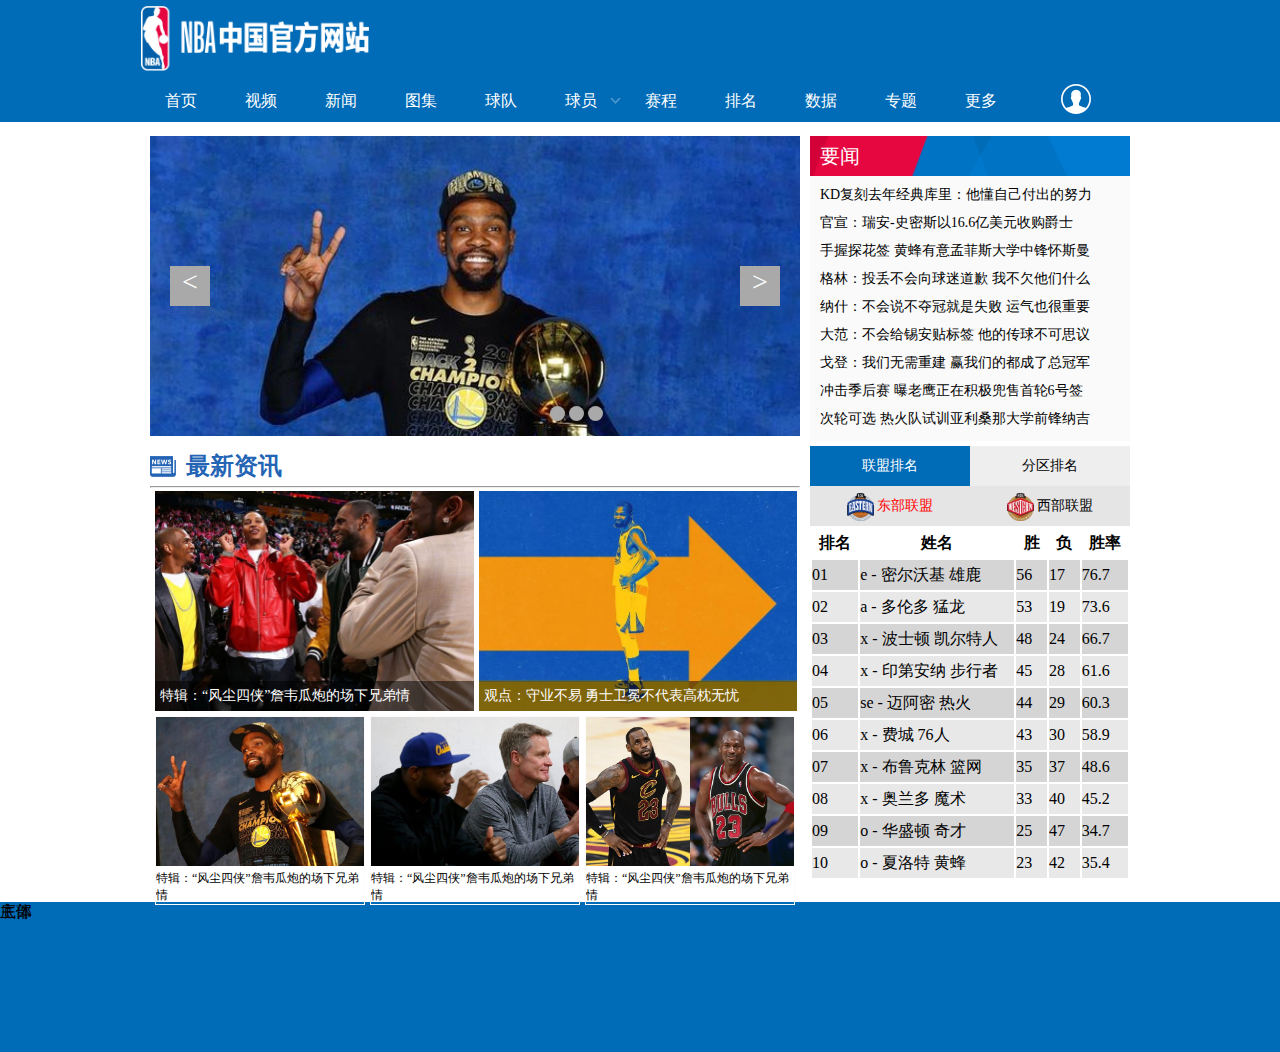
<file: index.html>
<!DOCTYPE html>
<html lang="en">
<head>
    <meta charset="UTF-8">
    <meta name="description" content="NBA中国官方网站">
    <meta name="keywords" content="NBA中国,全明星赛,NBA视频直播,NBA赛程,NBA转播表,火箭,热火,湖人,马刺">
    <title>NBA官方网站</title>
    <link rel="icon" href="image/favicon.ico">
    <link rel="stylesheet" href="css/head.css" type="text/css">
    <link rel="stylesheet" href="css/main.css" type="text/css">
</head>
<body onload="onload()">
<div>
    <!--头部-->
    <div class="head-block">
        <div class="head-logo">
            <img src="image/logo.png" height="65px">
        </div>
        <div class="head-menu">
            <ul>
                <li class="menuitem">首页</li>
                <li class="menuitem">视频</li>
                <li class="menuitem">新闻</li>
                <li class="menuitem">图集</li>
                <li class="menuitem">球队</li>
                <li class="menuitem menuselect"><a href="player.html" style="color:white;text-decoration: none;">球员</a>
                    <div class="menuplayer">
                        <ul>
                            <li>现役球员</li>
                            <li>退役球员</li>
                        </ul>
                    </div>
                </li>
                <li class="menuitem">赛程</li>
                <li class="menuitem">排名</li>
                <li class="menuitem">数据</li>
                <li class="menuitem">专题</li>
                <li class="menuitem">更多</li>
                <li class="menulogin"><a href="login.html"><img src="image/login.png"></a></li>
            </ul>
        </div>
    </div>

    <!--主体-->
    <div style="width: 100%;height: 780px">
        <!--内容主体-->
        <div style="width: 1000px;height: 100%;background-color: white;margin:0 auto;">
            <!--轮播图-->
            <div class="scollblock">
                <div class="scollimg">
                    <ul class="ulimg" id="ulbanner">
                        <li><img src="image/banner1.jpg"></li>
                        <li><img src="image/banner2.jpg"></li>
                        <li><img src="image/banner3.jpg"></li>
                    </ul>
                </div>
                <div class="radius">
                    <span></span>
                    <span></span>
                    <span></span>
                </div>
                <div class="pre" id="prebtn"><</div>
                <div class="next" id="nextbtn">></div>
            </div>
            <!--要闻-->
            <div class="news-block">
                <div class="new-title">
                    要闻
                </div>
                <div class="new-list" id="newlist"></div>
            </div>
            <!--最新资讯-->
            <div class="newinfo">
                <div class="newinfo-title">
                    <h2>&emsp;&nbsp;&nbsp;最新资讯</h2>
                    <hr>
                </div>
                <div class="first-row">
                    <div class="imgblock">
                        <span>特辑：“风尘四侠”詹韦瓜炮的场下兄弟情</span>
                        <img src="image/new01.jpg">
                    </div>
                    <div class="imgblock">
                        <span>观点：守业不易 勇士卫冕不代表高枕无忧</span>
                        <img src="image/new02.jpg">
                    </div>

                </div>
                <div class="second-row">
                    <div class="imgblock2">
                        <img src="image/new03.jpg">
                        <span>特辑：“风尘四侠”詹韦瓜炮的场下兄弟情</span>
                    </div>
                    <div class="imgblock2">
                        <img src="image/new04.jpg">
                        <span>特辑：“风尘四侠”詹韦瓜炮的场下兄弟情</span>
                    </div>
                    <div class="imgblock2">
                        <img src="image/new05.jpg">
                        <span>特辑：“风尘四侠”詹韦瓜炮的场下兄弟情</span>
                    </div>
                </div>
            </div>
            <!--联盟排名-->
            <div class="unionrank-block">
                <div id="rankblock-first">
                    <div id="unionrank">联盟排名</div>
                    <div id="arearank">分区排名</div>
                </div>
                <div id="rankblock-second">
                    <div id="eastunion"><img src="image/west.png" height="28px" style="vertical-align: middle">&nbsp;东部联盟</div>
                    <div id="westunion"><img src="image/east.png" height="28px" style="vertical-align: middle">&nbsp;西部联盟</div>
                </div>
                <div id="rankdata">
                    <table id="ranktable"></table>
                </div>
            </div>
        </div>
        主体
    </div>

    <!--底部-->
    <div class="foot">底部</div>

</div>

<script type="text/javascript" src="js/index.js"></script>
</body>
</html>
</file>
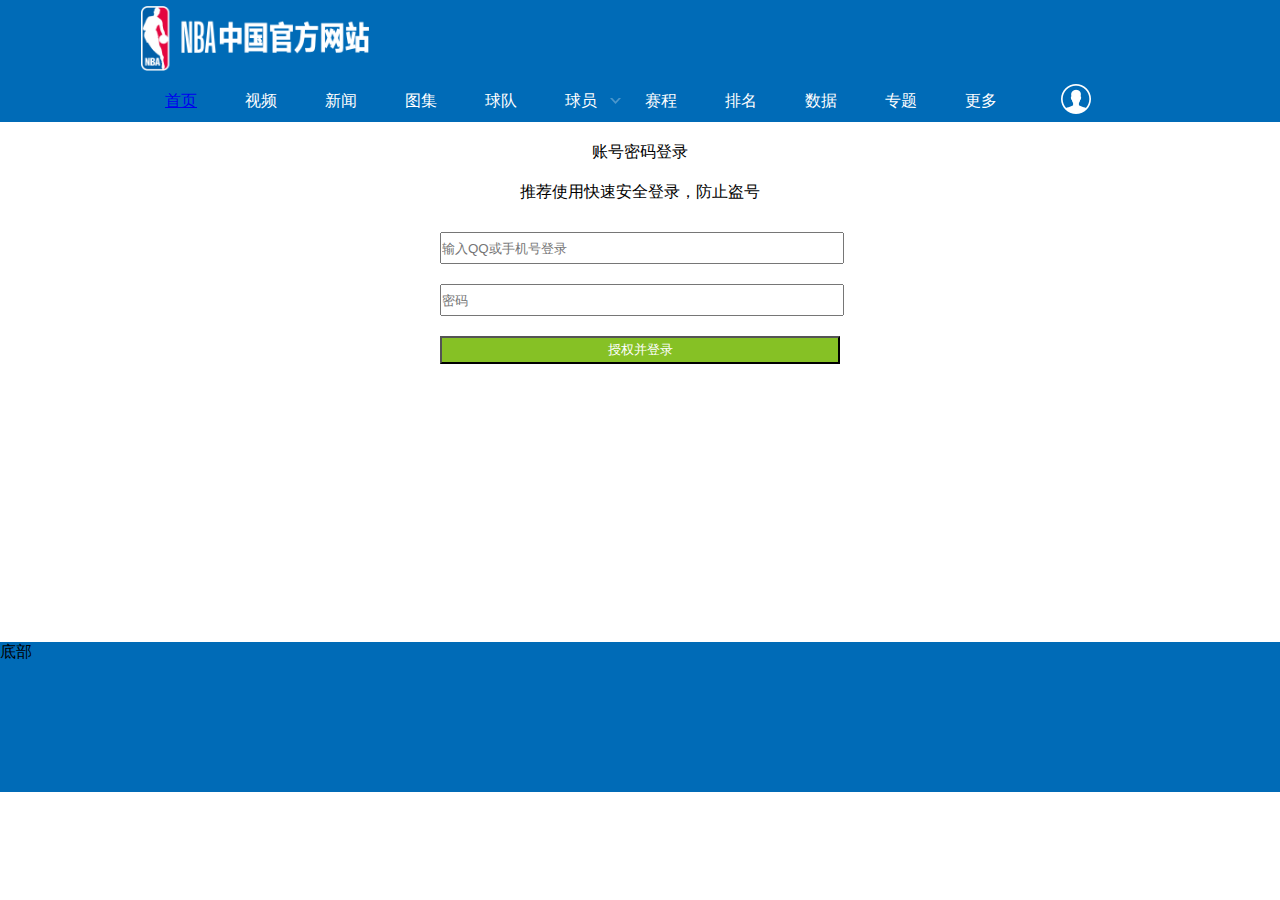
<file: login.html>
<!DOCTYPE html>
<html lang="en">
<head>
    <meta charset="UTF-8">
    <meta name="description" content="NBA中国官方网站">
    <meta name="keywords" content="NBA中国,全明星赛,NBA视频直播,NBA赛程,NBA转播表,火箭,热火,湖人,马刺">
    <title>NBA官方网站</title>
    <link rel="icon" href="image/favicon.ico">
    <link rel="stylesheet" href="css/head.css" type="text/css">
    <link rel="stylesheet" href="css/login.css" type="text/css">
</head>
<body>
<!--头部-->
<div class="head-block">
    <div class="head-logo">
        <img src="image/logo.png" height="65px">
    </div>
    <div class="head-menu">
        <ul>
            <li class="menuitem"><a href="index.html">首页</a></li>
            <li class="menuitem">视频</li>
            <li class="menuitem">新闻</li>
            <li class="menuitem">图集</li>
            <li class="menuitem">球队</li>
            <li class="menuitem menuselect">球员
                <div class="menuplayer">
                    <ul>
                        <li>现役球员</li>
                        <li>退役球员</li>
                    </ul>
                </div>
            </li>
            <li class="menuitem">赛程</li>
            <li class="menuitem">排名</li>
            <li class="menuitem">数据</li>
            <li class="menuitem">专题</li>
            <li class="menuitem">更多</li>
            <li class="menulogin"><a href="login.html"><img src="image/login.png"></a></li>
        </ul>
    </div>
</div>

<!---->
<div class="loginbody">
    <p>账号密码登录</p>
    <p>推荐使用快速安全登录，防止盗号</p>
    <form id="loginform">
        <input type="text" id="name" placeholder="输入QQ或手机号登录">
        <br>
        <input type="password" id="passwd" placeholder="密码">
        <br>
        <input type="button" width="100%" id="login" value="授权并登录" onclick="loginbtn()">
        <br>
    </form>
</div>

<!--底部-->
<div class="foot">底部</div>
<script language="JavaScript">
    function loginbtn(){
        var name = document.getElementById('name').value;
        var passwd = document.getElementById('passwd').value;
        if (name == "" || passwd == ""){
            alert('用户名或者密码不能为空');
        }
        else if (name == "admin" && passwd == "123456"){
            alert('登陆成功');
        }
        else {
            alert('登陆失败');
        }
    }
</script>
</body>
</html>
</file>
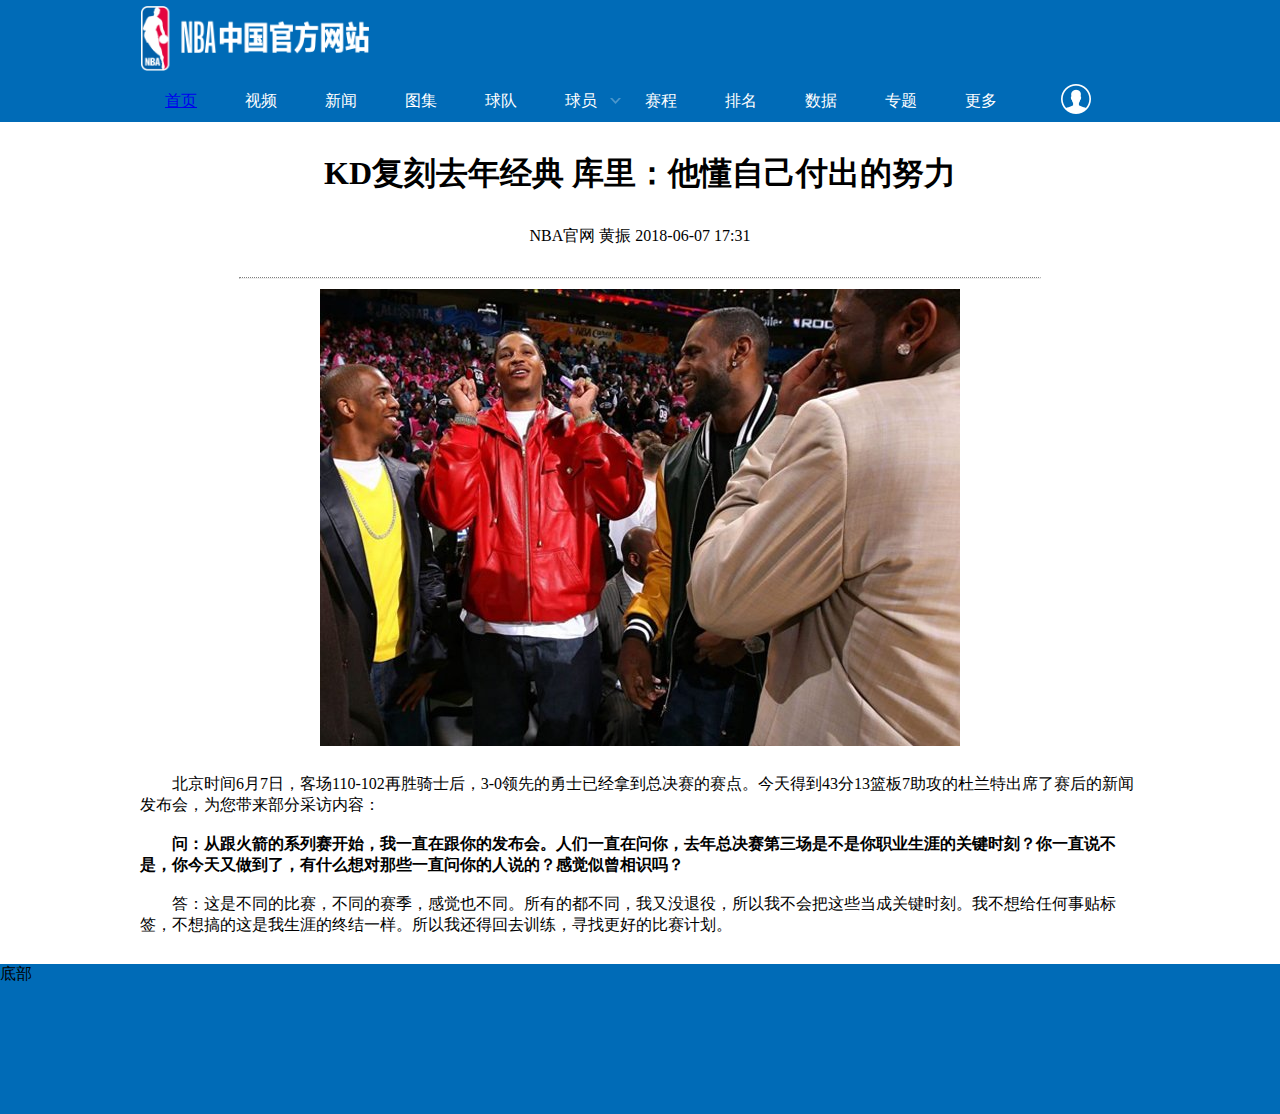
<file: new.html>
<!DOCTYPE html>
<html lang="en">
<head>
    <meta charset="UTF-8">
    <meta name="description" content="NBA中国官方网站">
    <meta name="keywords" content="NBA中国,全明星赛,NBA视频直播,NBA赛程,NBA转播表,火箭,热火,湖人,马刺,快船,雷霆,篮网,美职篮,篮球,大卫斯特恩,乔丹,科比,林书豪,">
    <title>NBA官方网站</title>
    <link rel="icon" href="image/favicon.ico" >
    <link rel="stylesheet" href="css/head.css" type="text/css">
    <link rel="stylesheet" href="css/new.css" type="text/css">
</head>
<body>

<!-- 头部-->
<div class="head-block">
    <div class="head-logo">
        <img src="image/logo.png" height="65px">
    </div>
    <div class="head-menu">
        <ul>
            <li class="menuitem" ><a href="index.html">首页</a></li>
            <li class="menuitem" >视频</li>
            <li class="menuitem" >新闻</li>
            <li class="menuitem" >图集</li>
            <li class="menuitem" >球队</li>
            <li class="menuitem menuselect" >球员
                <div class="menuplayer">
                    <ul>
                        <li>现役球员</li>
                        <li>退役球员</li>
                    </ul>
                </div>
            </li>
            <li class="menuitem" >赛程</li>
            <li class="menuitem" >排名</li>
            <li class="menuitem" >数据

            </li>
            <li class="menuitem" >专题</li>
            <li class="menuitem" >更多</li>
            <li class="menulogin" ><img src="image/login.png"></li>

        </ul>
    </div>
</div>
<div class="newbody">
    <h1 class="title">KD复刻去年经典 库里：他懂自己付出的努力</h1>
    <p class="title">NBA官网   黄振  2018-06-07 17:31</p>
    <hr class="dotted">
    <img class="imgcenter" src="image/new01.jpg">
    <br>
    <p>&emsp;&emsp;北京时间6月7日，客场110-102再胜骑士后，3-0领先的勇士已经拿到总决赛的赛点。今天得到43分13篮板7助攻的杜兰特出席了赛后的新闻发布会，为您带来部分采访内容：</p>
    <br>
    <p><strong>&emsp;&emsp;问：从跟火箭的系列赛开始，我一直在跟你的发布会。人们一直在问你，去年总决赛第三场是不是你职业生涯的关键时刻？你一直说不是，你今天又做到了，有什么想对那些一直问你的人说的？感觉似曾相识吗？</strong></p>
    <br>
    <p>&emsp;&emsp;答：这是不同的比赛，不同的赛季，感觉也不同。所有的都不同，我又没退役，所以我不会把这些当成关键时刻。我不想给任何事贴标签，不想搞的这是我生涯的终结一样。所以我还得回去训练，寻找更好的比赛计划。</p>
    <br>
</div>

<!-- 底部-->
<div class="foot">底部</div>


</body>
</html>
</file>
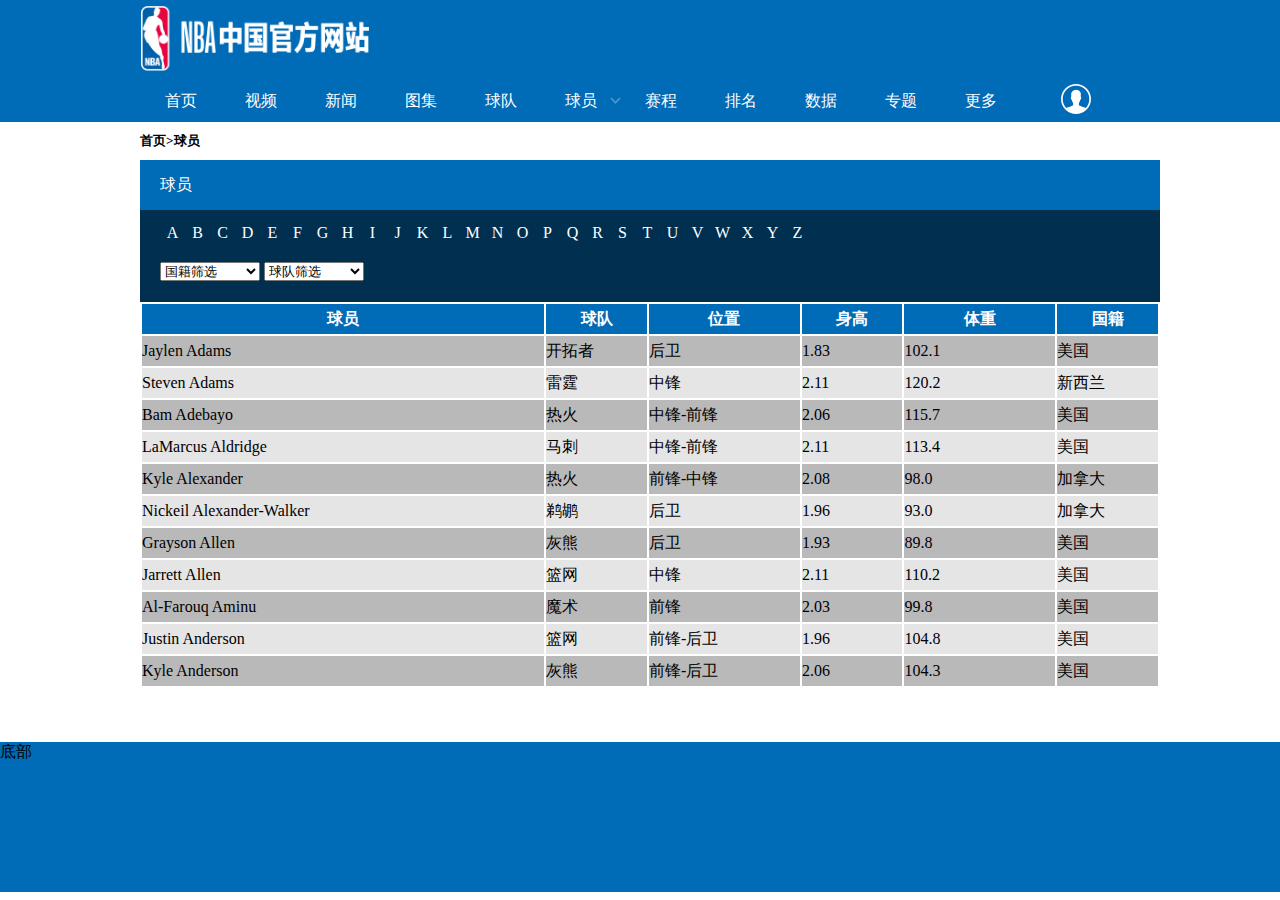
<file: player.html>
<!DOCTYPE html>
<html lang="en">
<head>
    <meta charset="UTF-8">
    <meta name="description" content="NBA中国官方网站">
    <meta name="keywords" content="NBA中国,全明星赛,NBA视频直播,NBA赛程,NBA转播表,火箭,热火,湖人,马刺">
    <title>NBA官方网站</title>
    <link rel="icon" href="image/favicon.ico">
    <link rel="stylesheet" href="css/head.css" type="text/css">
    <link rel="stylesheet" href="css/player.css" type="text/css">
</head>
<body onload="load()">
<div class="head-block">
    <div class="head-logo">
        <img src="image/logo.png" height="65px">
    </div>
    <div class="head-menu">
        <ul>
            <li class="menuitem"><a href="index.html" style="color:white;text-decoration: none;">首页</a></li>
            <li class="menuitem">视频</li>
            <li class="menuitem">新闻</li>
            <li class="menuitem">图集</li>
            <li class="menuitem">球队</li>
            <li class="menuitem menuselect">球员
                <div class="menuplayer">
                    <ul>
                        <li>现役球员</li>
                        <li>退役球员</li>
                    </ul>
                </div>
            </li>
            <li class="menuitem">赛程</li>
            <li class="menuitem">排名</li>
            <li class="menuitem">数据</li>
            <li class="menuitem">专题</li>
            <li class="menuitem">更多</li>
            <li class="menulogin"><a href="login.html"><img src="image/login.png"></a></li>
        </ul>
    </div>
</div>

<div class="mainbody">
    <h5>首页>球员</h5>
    <div class="first-row">球员</div>
    <div class="nameselect">
        <span class="name">A</span>
        <span class="name">B</span>
        <span class="name">C</span>
        <span class="name">D</span>
        <span class="name">E</span>
        <span class="name">F</span>
        <span class="name">G</span>
        <span class="name">H</span>
        <span class="name">I</span>
        <span class="name">J</span>
        <span class="name">K</span>
        <span class="name">L</span>
        <span class="name">M</span>
        <span class="name">N</span>
        <span class="name">O</span>
        <span class="name">P</span>
        <span class="name">Q</span>
        <span class="name">R</span>
        <span class="name">S</span>
        <span class="name">T</span>
        <span class="name">U</span>
        <span class="name">V</span>
        <span class="name">W</span>
        <span class="name">X</span>
        <span class="name">Y</span>
        <span class="name">Z</span>
    </div>
    <div class="contryselect">
        <select style="width: 100px" id="contryselect">
            <option value="国际筛选">国籍筛选</option>
            <option value="阿根廷">阿根廷</option>
            <option value="加拿大">加拿大</option>
            <option value="巴西">巴西</option>
            <option value="中国">中国</option>
            <option value="美国">美国</option>
        </select>
        <select style="width: 100px" id="groupselect">
            <option value="球队筛选">球队筛选</option>
            <option value="马刺">马刺</option>
            <option value="凯尔特人">凯尔特人</option>
            <option value="雄鹿">雄鹰</option>
            <option value="火箭">火箭</option>
        </select>
    </div>
    <div class="datarow">
        <table id="data">

        </table>

    </div>
</div>


<div class="foot">底部</div>
<script type="text/javascript" src="js/player.js"></script>
</body>
</html>
</file>
<file: css/head.css>
*{
    margin: 0px;
    padding: 0px;
}
.head-block{
    width: 100%;
    height: 120px;
    background-color: #006bb7;
    border: 1px #006bb7 solid;
}
.head-logo{
    width: 1000px;
    height: 65px;
    margin: 5px auto;
}
.head-menu{
    width: 1000px;
    height: 50px;
    margin: 0px auto;
}
.menuitem{
    list-style: none;
    color: white;
    width: 8%;
    float: left;
    text-align: center;
    line-height: 50px;
    cursor: pointer;
    position: relative;
}
.menulogin{
    list-style: none ;
    color: white;
    width: 8%;
    float: right;
    margin-top: 8px;
}
ul li{
    list-style: none;
}
ul li:hover{
    color: aqua;
}
.menuplayer{
    width: 100px;
    height: 60px;
    margin: -5px auto;
    line-height: 30px;
    position: absolute;
    background-color: #002f50;
    color: white;
    display: none;
}
.menuitem:hover .menuplayer{
    display: block;
}
.menuselect{
    background-image: url("/image/icon1.png");
    background-repeat: no-repeat;
    background-position: right;
}
.foot{
    width:100%;
    height: 150px;
    background-color: #006bb7;
}
</file>
<file: css/main.css>
.news-block{
    width: 32%;
    height: 300px;
    background-color: #fafafa;
    float: right;
    margin-top: 10px;
    margin-right: 10px;
}
.new-title{
    height: 40px;
    background: url("../image/news.png") no-repeat;
    background-size: 100%;
    color: white;
    padding-left: 10px;
    font-size: 20px;
    line-height:40px ;
}
.new-list{
    height:260px ;
    background-color:#fafafa ;
    color: black;
    font-size: 14px;
    line-height: 28px;
    padding-left: 10px;
    cursor: pointer;
    margin-top: 5px;
}
ol li{
    list-style: none;
}
ol li:hover{
    color: #006bb7;
}
a{
    color: black;
    text-decoration: none;
}
a:hover{
    color: #006bb7;
}
/*最新资讯*/
.newinfo{
    width: 65%;
    height: 450px;
    float: left;
    margin-top: 10px;
    margin-left: 10px;
}
.newinfo-title{
    width: 100%;
    height: 40px;
    color: #2464b5;
    background: url("../image/icon2.png") no-repeat left 10px;
    line-height: 40px;
}
.first-row{
    width: 100%;
    height: 220px;

}
.imgblock{
    width: 49%;
    height: 220px;
    float: left;
    margin-left: 5px;
    margin-top: 5px;
    /*margin: 5px auto;*/
    position: relative;
    overflow: hidden;

}

.imgblock img{
    width: 100%;
    height: 100%;
    transition: 1s;
}

.imgblock:hover img{
    transform: scale(1.1);
}

.imgblock span{
    width: 100%;
    height: 30px;
    color: white;
    background-color: rgba(0,0,0,0.5);
    font-size: 14px;
    position: absolute;
    bottom: 0px;
    line-height: 30px;
    padding-left: 5px;
}



.second-row{
    width: 100%;
    height: 180px;
}

.imgblock2{
    width: 32%;

    float: left;
    margin-left: 5px;
    margin-top: 5px;
    /*margin: 5px auto;*/
    font-size: 12px;
    border:  1px snow solid;
    overflow: hidden;

}

.imgblock2 img{
    width: 100%;
    height: 100%;

}

/*联盟排名*/
.unionrank-block{
    width: 32%;
    height: 450px;
    float: right;
    margin-top: 10px;
    margin-right: 10px;
}

#rankblock-first{
    width: 100%;
    height: 40px;
}

#unionrank{
    width: 50%;
    height: 40px;
    float: left;
    color: white;
    background-color: #006bb7;
    font-size: 14px;
    line-height: 40px;
    text-align: center;
}

#arearank{
    width: 50%;
    height: 40px;
    float: left;
    color: black;
    background-color: #eeeeee;
    font-size: 14px;
    line-height: 40px;
    text-align: center;
}

#rankblock-second{
    width: 100%;
    height: 40px;
}

#eastunion{
    width: 50%;
    height: 40px;
    float: left;
    color: red;
    background-color: #e5e5e5;
    font-size: 14px;
    line-height: 40px;
    text-align: center;
    cursor: pointer;
}

#westunion{
    width: 50%;
    height: 40px;
    float: left;
    color: black;
    background-color: #e5e5e5;
    font-size: 14px;
    line-height: 40px;
    text-align: center;
    cursor: pointer;
}

#rankdata{
    width: 100%;
}

table{
    width: 100%;
}
table th{
    background-color: white;
}
table tr{
    background-color: #e5e5e5;
    line-height: 30px;
}
table tr:nth-child(odd){
    background-color: #d5d5d5;
}
table tr:nth-child(even){
    background-color: #e8e8e8;
}
table tr:hover{
    background-color: #777777;
    cursor: pointer;
}

/*轮播图*/

.scollblock{
    width: 65%;
    height: 300px;
    background-color: #006bb7;
    float: left;
    margin-top: 10px;
    margin-left: 10px;
    position: relative;
}

.scollimg{
    width: 100%;
    height: 100%;
    position: relative;
    overflow: hidden;
}

.scollimg img{
    width: 650px;
}

.ulimg{
    width: 300%;
    height: 100%;
    position: absolute;
}

.ulimg li{
    float: left;
}

.radius{
    width: 100px;
    height: 30px;
    position: absolute;
    bottom: 10px;
    right: 150px;
}

.radius span{
    width: 15px;
    height: 15px;
    border-radius: 50%;
    background-color: darkgray;
    display: inline-block;
    margin-top: 10px;
}

.pre{
    width: 40px;
    height: 40px;
    background-color: darkgray;
    color: white;
    position: absolute;
    top: 130px;
    left: 20px;
    font-size: 28px;
    text-align: center;
}

.next{
    width: 40px;
    height: 40px;
    background-color: darkgray;
    color: white;
    position: absolute;
    top: 130px;
    right: 20px;
    font-size: 28px;
    text-align: center;
}
</file>
<file: css/login.css>
.loginbody{
    width: 500px;
    height: 500px;
    margin: 10px auto;
}

p{
    width: 100%;
    height: 40px;
    line-height: 40px;
    text-align: center;
}

#loginform{
    width: 80%;
    height: 100%;
    margin: 10px auto;
}

#name{
    width: 100%;
    height: 28px;
    margin: 10px auto;
}

#passwd{
    width: 100%;
    height: 28px;
    margin: 10px auto;
}

#login{
    width: 100%;
    height: 28px;
    background-color: #86c125;
    color: white;
    margin: 10px auto;
}
</file>
<file: css/new.css>
.newbody{
    width: 1000px;
    margin: 10px auto;
}

.title{
    text-align: center;
    margin: 30px auto;
}

.dotted{
    width: 80%;
    border-top:1px dotted;
    margin: 0 auto;
}

.imgcenter{
    margin: 10px auto;
    display: block;
}
</file>
<file: css/player.css>
.mainbody{
    width: 1000px;
    height: 600px;
    margin: 10px auto;
}

.first-row{
    width: 1000px;
    height: 50px;
    color: white;
    font-size: 16px;
    line-height: 50px;
    padding-left: 20px;
    background-color: #006bb7;
    margin-top: 10px;
}

.nameselect{
    width: 1000px;
    height: 36px;
    color: white;
    font-size: 16px;
    line-height: 50px;
    padding-left: 20px;
    background-color: #002f50;
    margin: 0px auto;
}

.nameselect span{
    width: 25px;
    height: 25px;
    line-height: 25px;
    float: left;
    text-align: center;
    cursor: pointer;
    margin-top: 10px;
}

.nameselect span:hover{
    background-color: darkgray;
    color: black;
}

.contryselect{
    width: 1000px;
    height: 56px;
    color: white;
    font-size: 16px;
    line-height: 50px;
    padding-left: 20px;
    background-color: #002f50;
    margin: 0px auto;
}

.datarow{
    width: 100%;
    margin: 0px auto;
    color: black;
}

table{
    width: 1020px;
    border: 0px;
    cellspecial: 0;
    cellpadding: 0;
}
table th{
    background-color: #006bb7;
    color: white;
}
table tr{
    background-color: #e5e5e5;
    line-height: 30px;
}
table tr:nth-child(odd){
    background-color: #b9b9b9;
}
table tr:nth-child(even){
    background-color: #e5e5e5;
}
table tr:hover{
    background-color: #777777;
    cursor: pointer;
}
</file>
